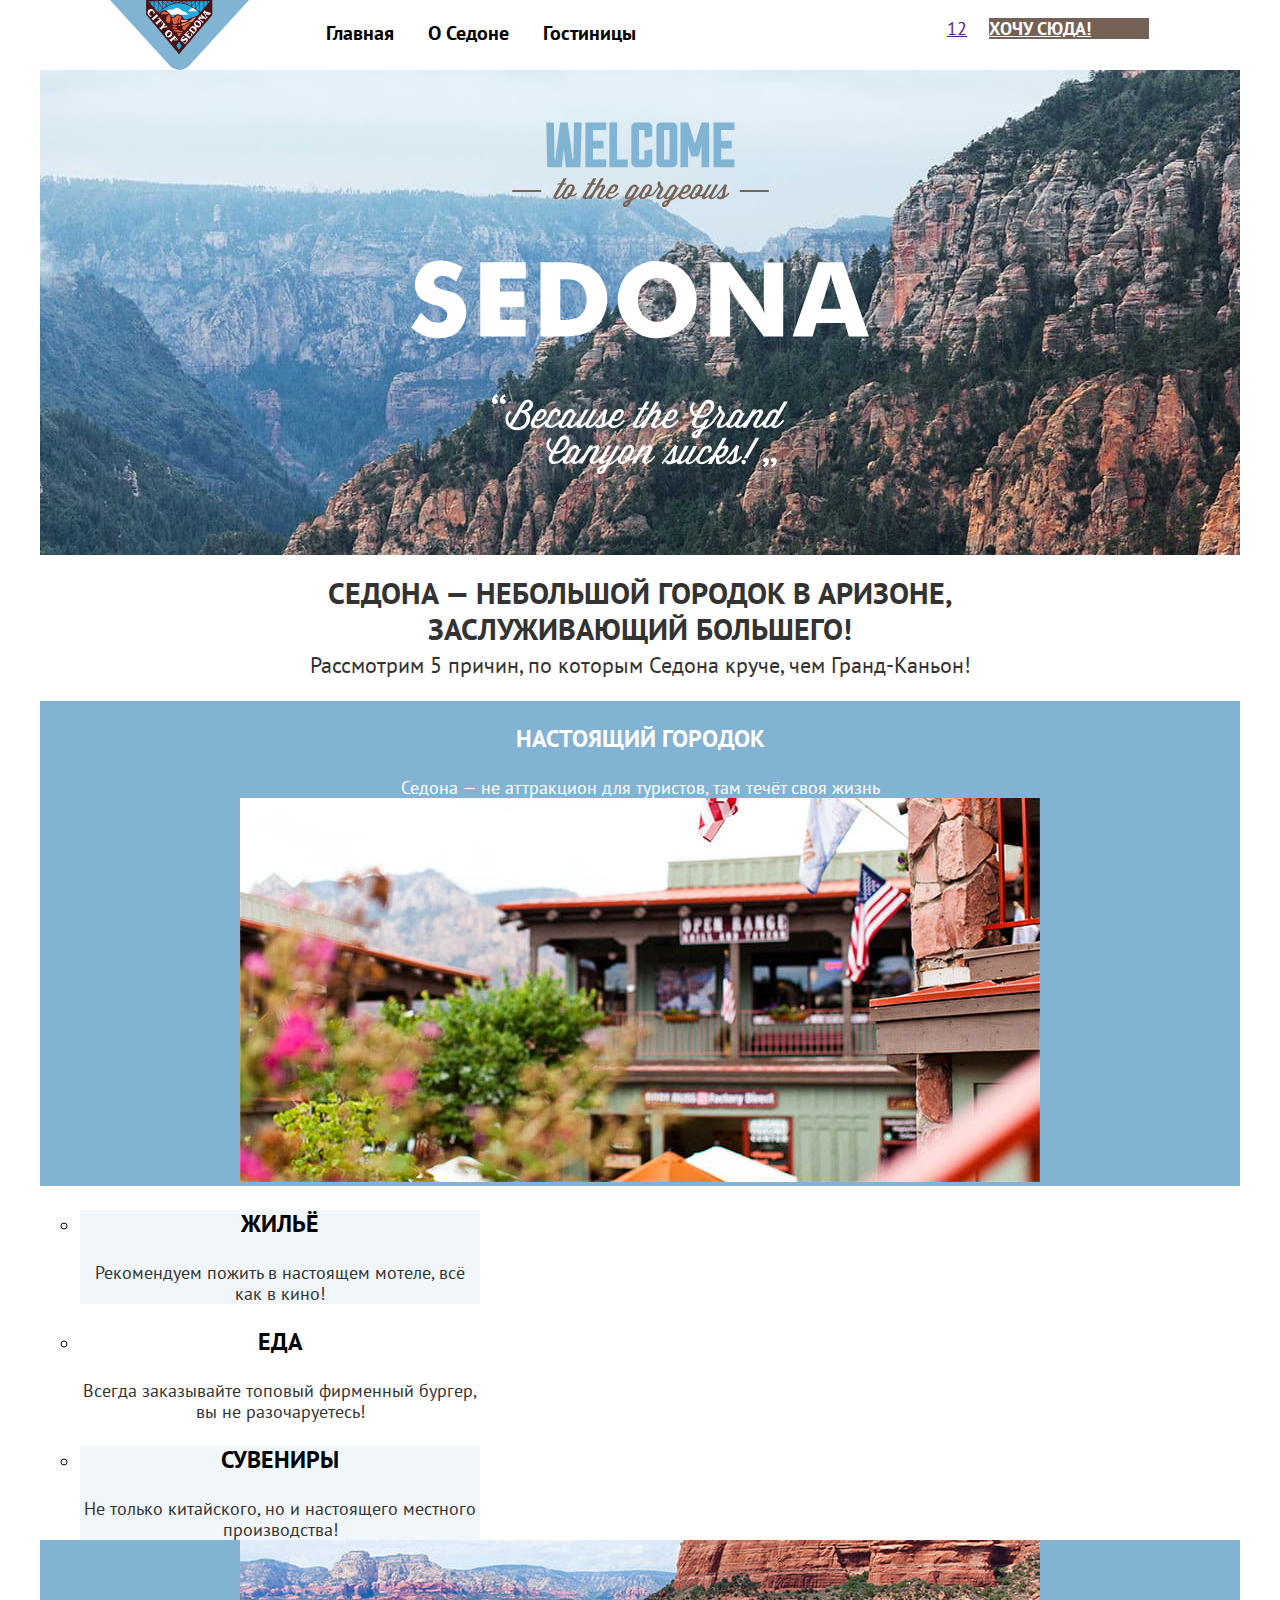
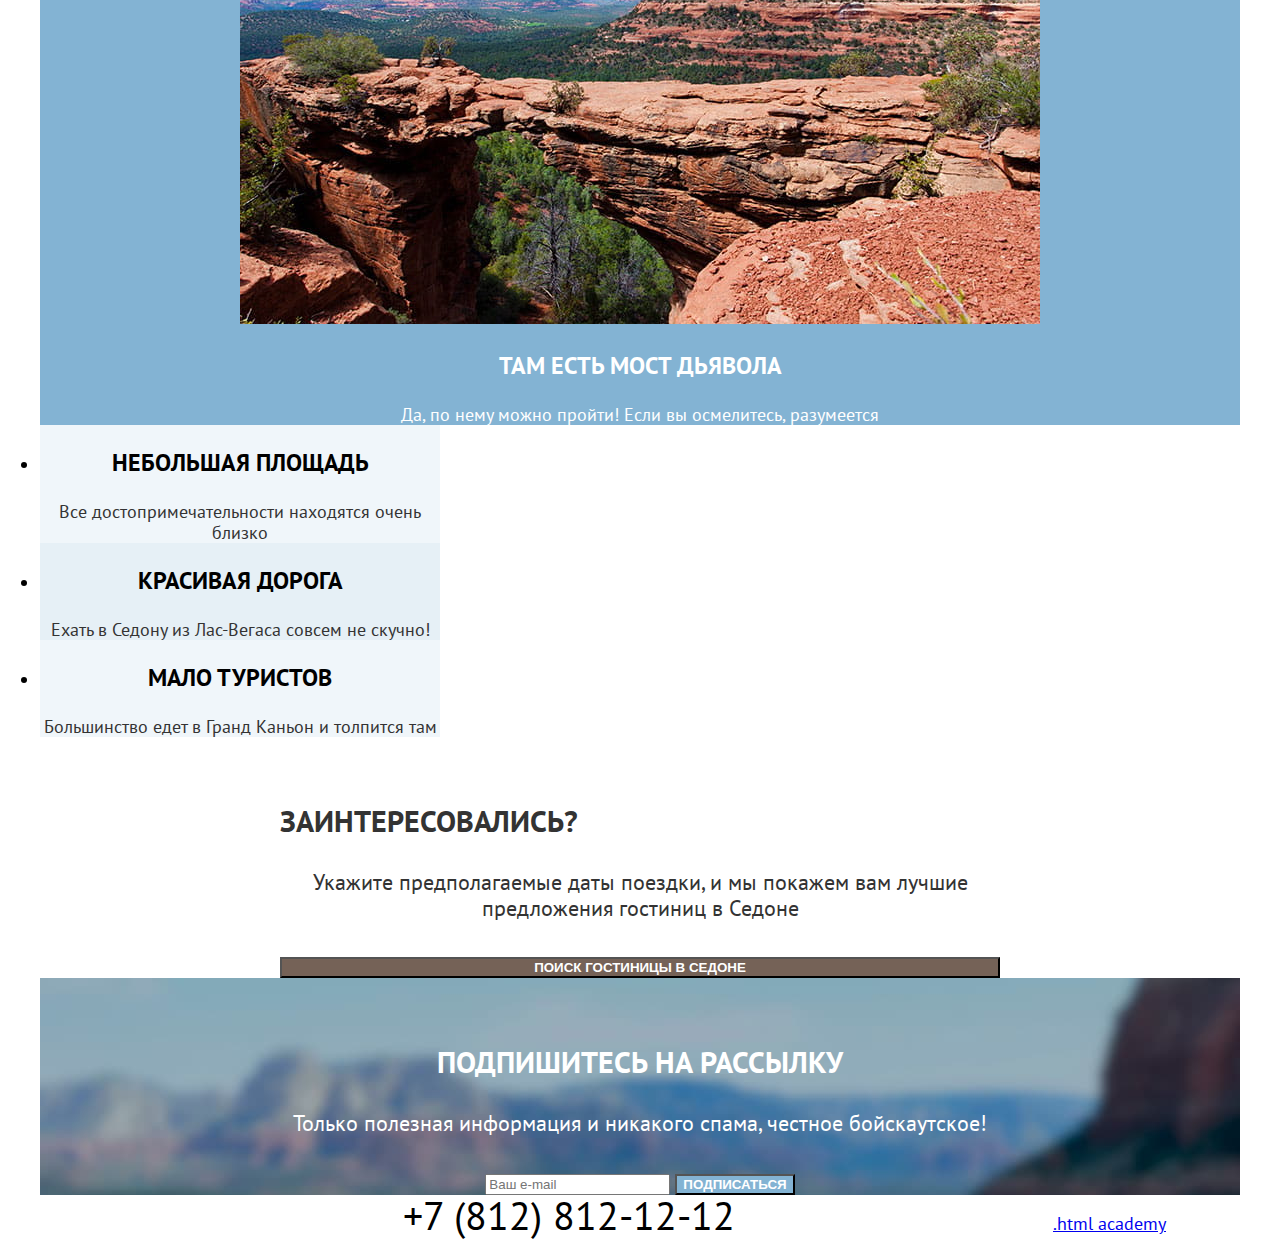
<file: index.html>
<!DOCTYPE html>
<html lang="ru">

<head>
    <meta charset="UTF-8">
    <meta http-equiv="X-UA-Compatible" content="IE=edge">
    <meta name="viewport" content="width=device-width, initial-scale=1.0">
    <title>Document</title>
    <link rel="stylesheet" href="/styles/style.css">
</head>

<body>
    <header class="main-header">
        <!-- Navigation -->
        <nav class="page-nav">
            <a href="" class="nav-logo"><img src="/images/header-logo.svg" alt="Логотип сайта Седоны" width="139"
                    height="70"></a>
            <ul class="nav-menu">
                <li class="nav-menu-item">
                    <a href="#" class="nav-menu-link">Главная</a>
                </li>
                <li class="nav-menu-item">
                    <a href="#" class="nav-menu-link">О Седоне</a>
                </li>
                <li class="nav-menu-item">
                    <a href="#" class="nav-menu-link">Гостиницы</a>
                </li>
            </ul>
            <ul class="user-menu">
                <li class="user-menu-item">
                    <a href="#" class="user-menu-button">
                        <span class="visually-hidden">Поиск</span>
                    </a>
                </li>
                <li class="user-menu-item">
                    <a href="" class="user-menu-button">
                        <span class="visually-hidden">Избранное</span>

                        <span class="user-menu-counter">12</span>
                    </a>
                </li>
                <li class="user-menu-item">
                    <a href="" class="button button-dark button-want-here">Хочу сюда!</a>
                </li>
            </ul>
        </nav>
    </header>

    <!-- Main Content-->
    <main class="index-main main-container">
        <div class="page-wrapper">
            <!-- Main header -->
            <header class="main-page-header">
                <h1 class="visually-hidden">Туристический город Седона</h1>
                <img src="/images/full-logo-index.svg" alt="Логотип сайта Седоны" width="458" height="352"
                    class="sedona-logo">
            </header>
            <!--Advantages-->
            <section class="advantages">
                <p class="text-intro">
                    <span class="intro-header">Седона — небольшой городок в Аризоне,
                        заслуживающий большего!</span>
                        <br>
                    <span class="intro-text">Рассмотрим 5 причин, по которым Седона круче, чем Гранд-Каньон!</span>
                </p>
                <h2 class="advantages-header visually-hidden">Преимущества</h2>
                <ul class="advantages-list">
                    <li class="advantages-item-big bg-blue">
                        <h3 class="advantages-item-header">Настоящий
                            городок</h3>
                        <span class="advantages-text">Седона — не аттракцион для туристов, там течёт
                            своя жизнь</span>
                        <img src="/images/photo-1.jpg" alt="Вид города Седоны" width="800" height="384">
                    </li>
                    <ul class="advantages-extra">
                        <li class="advantages-item bg-light-blue">
                            <h3 class="advantages-item-header">Жильё</h3>
                            <span class="advantages-text">Рекомендуем пожить в настоящем мотеле,
                                всё как в кино!</span>
                        </li>
                        <li class="advantages-item bg-white">
                            <h3 class="advantages-item-header">Еда</h3>
                            <span class="advantages-text">Всегда заказывайте
                                топовый фирменный бургер, вы не разочаруетесь!</span>
                        </li>
                        <li class="advantages-item bg-light-blue">
                            <h3 class="advantages-item-header">Сувениры</h3>
                            <span class="advantages-text">Не только китайского,
                                но и настоящего местного производства!</span>
                        </li>
                    </ul>
                    <li class="advantages-item-big bg-blue">
                        <img src="/images/photo-2.jpg" alt="Вид на Мост Дьявола" width="800" height="384">
                        <h3 class="advantages-item-header">Там есть
                            мост дьявола</h3>
                        <span class="advantages-text">Да, по нему можно пройти! Если вы осмелитесь, разумеется</span>
                    </li>
                    <li class="advantages-item bg-light-blue">
                        <h3 class="advantages-item-header">Небольшая площадь</h3>
                        <span class="advantages-text">Все достопримечательности находятся очень близко</span>
                    </li>
                    <li class="advantages-item bg-med-blue">
                        <h3 class="advantages-item-header">Красивая дорога</h3>
                        <span class="advantages-text">Ехать в Седону из Лас-Вегаса совсем не скучно!</span>
                    </li>
                    <li class="advantages-item bg-light-blue">
                        <h3 class="advantages-item-header">Мало туристов</h3>
                        <span class="advantages-text">Большинство едет в Гранд Каньон и толпится там</span>
                    </li>
                </ul>
            </section>
            <!--Hotel search-->
            <section class="hotel-search">
                <h2 class="visually-hidden">Поиск гостиниц</h2>
                <div class="hotel-search-wrapper">
                    <p class="hotel-search-content">
                        <h3 class="hotel-search-header">Заинтересовались?</h3>
                        <span class="hotel-search-text">Укажите предполагаемые даты поездки,
                            и мы покажем вам лучшие предложения гостиниц в Седоне
                        </span>
                    </p>
                    <button class="button button-dark">ПОИСК ГОСТИНИЦЫ В седоне</button>
                </div>
            </section>
            <!-- Subscription-->
            <section class="subscription">
                <h2 class="subscription visually-hidden">Подписка на рассылку</h2>
                <div class="subscription-wrapper">
                    <p class="subscription-content">
                        <h3 class="subscription-header">Подпишитесь на рассылку</h3>
                        <span class="subscription-text">Только полезная информация и никакого спама,
                            честное бойскаутское!</span>
                    </p>
                    <form class="subscription-form" action="https://echo.htmlacademy.ru/" method="post">
                        <input type="text" name="subscription-form" placeholder="Ваш e-mail">
                        <button class="button button-light">
                            Подписаться
                        </button>
                    </form>
                </div>
            </section>
        </div>
    </main>
    <!--Footer-->
    <footer class="page-footer">
        <div class="footer-wrapper">
        <section class="footer-socials">
            <a href="" class="social-icon">
                <span class="visually-hidden">Twitter</span>
            </a>
            <a href="" class="social-icon">
                <span class="visually-hidden">Facebook</span>
            </a>
            <a href="" class="social-icon">
                <span class="visually-hidden">Youtube</span>
            </a>
        </section>
        <a class="footer-phone" href="tel:+78128121212">+7 (812) 812-12-12</a>
        <p class="about-text"><a class="htmlacademy-link" href="https://htmlacademy.ru/">.html academy</a></p>
    </div>
    </footer>
</body>

</html>
</file>
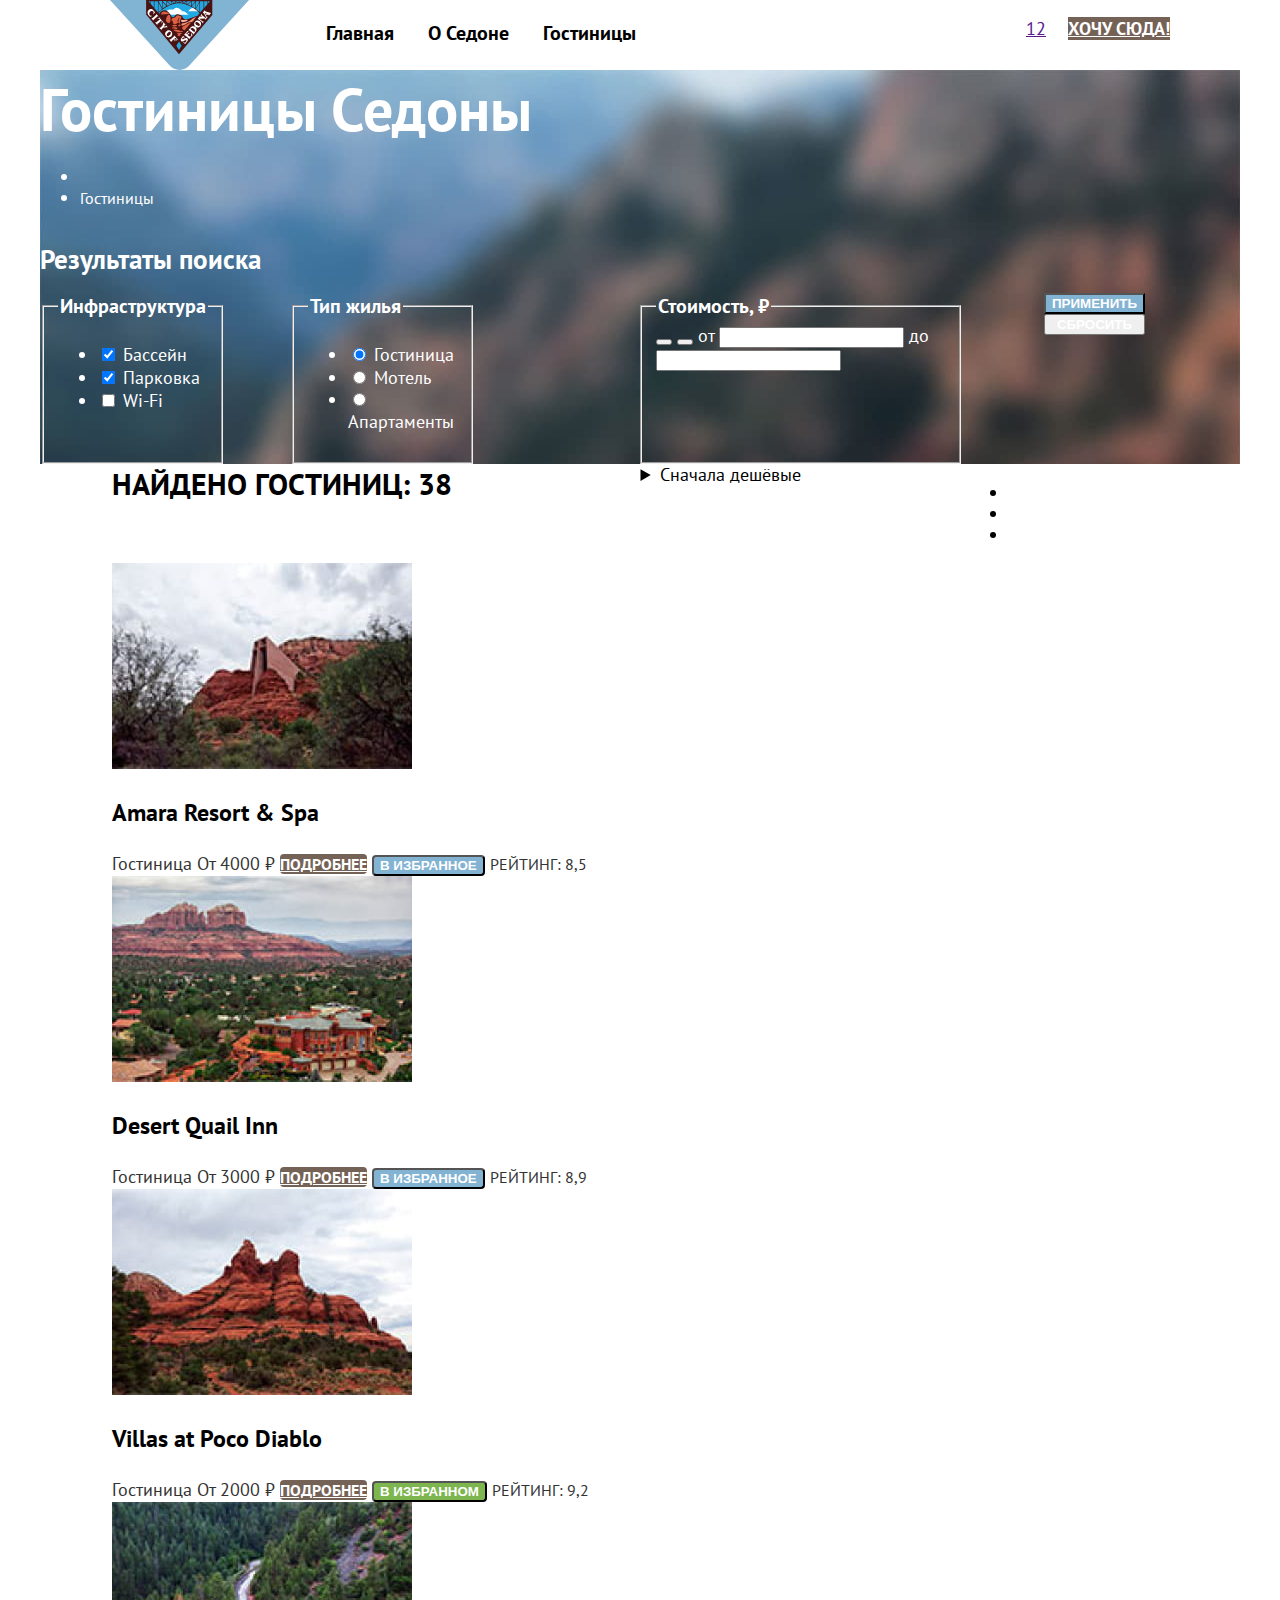
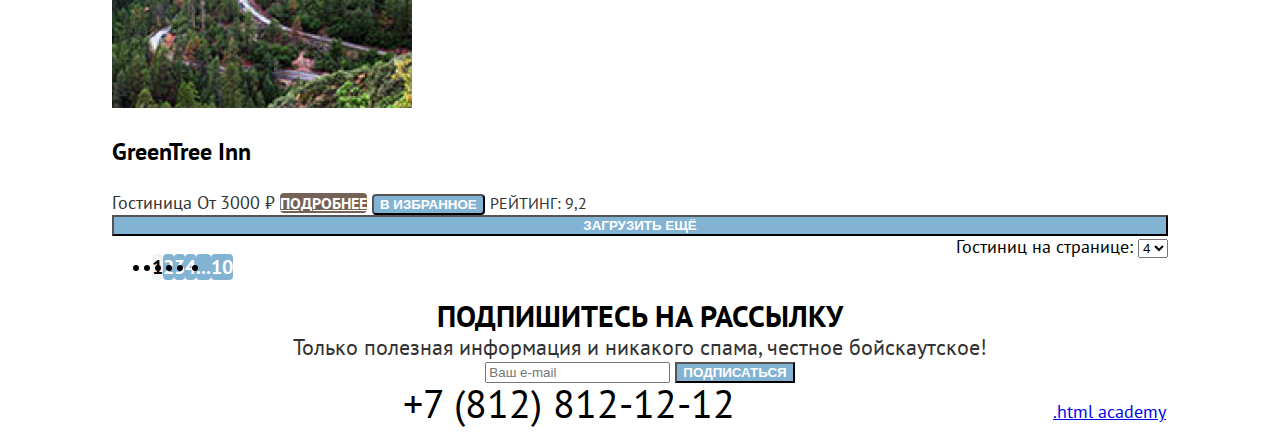
<file: catalog.html>
<!DOCTYPE html>
<html lang="ru">

<head>
    <meta charset="UTF-8">
    <meta http-equiv="X-UA-Compatible" content="IE=edge">
    <meta name="viewport" content="width=device-width, initial-scale=1.0">
    <title>Document</title>
    <link rel="stylesheet" href="/styles/style.css">
</head>

<body>
    <header class="main-header">
        <!-- Navigation -->
        <nav class="page-nav">
            <a href="" class="nav-logo"><img src="/images/header-logo.svg" alt="Логотип сайта Седоны" width="139"
                    height="70"></a>
            <ul class="nav-menu">
                <li class="nav-menu-item">
                    <a href="index.html" class="nav-menu-link">Главная</a>
                </li>
                <li class="nav-menu-item">
                    <a href="" class="nav-menu-link">О Седоне</a>
                </li>
                <li class="nav-menu-item">
                    <a href="" class="nav-menu-link">Гостиницы</a>
                </li>
            </ul>
            <ul class="user-menu">
                <li class="user-menu-item">
                    <a href="" class="user-menu-button">
                        <span class="visually-hidden">Поиск</span>
                    </a>
                </li>
                <li class="user-menu-item">
                    <a href="" class="user-menu-button">
                        <span class="visually-hidden">Избранное</span>

                        <span class="user-menu-counter">12</span>
                    </a>
                </li>
                <li class="user-menu-item">
                    <a href="" class="button button-dark">Хочу сюда!</a>
                </li>
            </ul>
        </nav>
    </header>
    <!--Catalog Page-->
    <main class="catalog-page">
        <div class="page-wrapper">
            <section class="filters">
                <header class="catalog-header">
                    <h1 class="catalog-header-text">
                        Гостиницы Седоны
                    </h1>
                    <ul class="crumbs-list">
                        <li class="crumbs-item">
                            <a href="index.html" class="crumbs-link visually-hidden">Home</a>
                        </li>
                        <li class="crumbs-item">
                            <a class="crumbs-link crumbs-link-current">Гостиницы</a>
                        </li>
                    </ul>
                </header>
                <h2 class="filter-header">Результаты поиска</h2>
                <!--Filters-->
                <form class="catalog-filter" action="https://echo.htmlacademy.ru/" method="get">
                    <fieldset class="filter-form">
                        <legend class="filter-name">Инфраструктура</legend>
                        <ul class="filter-list">
                            <li class="filter-item">
                                <label class="control">
                                    <input type="checkbox" class="control-input" name="pool" checked>
                                    <span class="control-label">Бассейн</span>
                                </label>
                            </li>
                            <li class="filter-item">
                                <label class="control">
                                    <input type="checkbox" class="control-input" name="parking" checked>
                                    <span class="control-label">Парковка</span>
                                </label>
                            </li>
                            <li class="filter-item">
                                <label class="control">
                                    <input type="checkbox" class="control-input" name="Wi-Fi">
                                    <span class="control-label">Wi-Fi</span>
                            </li>
                        </ul>
                        </label>
                    </fieldset>
                    <fieldset class="filter-form">
                        <legend class="filter-name">Тип жилья</legend>
                        <ul class="filter-list">
                            <li class="filter-item">
                                <label class="control">
                                    <input type="radio" class="filter-radio" value="hotel" name="hotels-group" checked>
                                    <span class="control-label">Гостиница</span>
                                </label>
                            </li>
                            <li class="filter-item">
                                <label class="control">
                                    <input type="radio" class="filter-radio" value="motel" name="hotels-group">
                                    <span class="control-label">Мотель</span>
                                </label>
                            </li>
                            <li class="filter-item">
                                <label class="control">
                                    <input type="radio" class="filter-radio" value="apartments" name="hotels-group">
                                    <span class="control-label">Апартаменты</span>
                                </label>
                            </li>
                        </ul>
                    </fieldset>
                    <fieldset class="filter-form-toggle">
                        <legend class="filter-name">Стоимость, ₽</legend>
                        <button class="range-toggle range-min">
                            <span class="visually-hidden">Изменить минимальную цену
                            </span>
                        </button>
                        <button class="range-toggle range-max">
                            <span class="visually-hidden">Изменить максимальную цену
                            </span>
                        </button>
                        <label class="filter-label"> от
                            <input type="number" class="filter-input" name="min-price">
                        </label>
                        <label class="filter-label"> до
                            <input type="number" class="filter-input" name="max-price">
                        </label>
                    </fieldset>
                    <div class="form-button-wrapper">
                    <button class="button button-light" type="submit">Применить</button>
                    <button class="button button-reset" type="reset">Сбросить</button>
                </div>
                </form>
            </section>
            <section class="hotels-display">
                <div class="catalog-wrapper">
                <div class="sorting">
                    <span class="search-result">
                        Найдено гостиниц: 38
                    </span>
                    <details class="select catalog-select">
                        <summary class="select-button">Сначала дешёвые</summary>
            
                        <ul class="select-menu">
                          <li class="select-item select-item-active">
                            <a class="select-option" href="#">Сначала дешёвые</a>
                          </li>
                          <li class="select-item">
                            <a class="select-option" href="#">Сначала дорогие</a>
                          </li>
                          <li class="select-item">
                            <a class="select-option" href="#">Сначала популярные</a>
                          </li>
                          <li class="select-item">
                            <a class="select-option" href="#">Сначала комфортные</a>
                          </li>
                        </ul>
                      </details>
                    <ul class="display-buttons-list">
                        <li class="display-buttons-item">
                            <a href="#" class="display-buttons-link">
                                <span class="visually-hidden">Показать карточки</span>
                            </a>
                        </li>
                        <li class="display-buttons-item">
                            <a href="#" class="display-buttons-link">
                                <span class="visually-hidden">Показать слайдшоу</span>
                            </a>
                        </li>
                        <li class="display-buttons-item">
                            <a href="#" class="display-buttons-link">
                                <span class="visually-hidden">Показать список</span>
                            </a>
                        </li>
                    </ul>
                </div>
                <div class="hotel-card">
                    <a href="" class="hotel-card-link">
                        <img src="/images/hotels/hotel-1.jpg" alt="Гостиница Amara" class="hotel-image" width="300"
                            height="206">
                        <h3 class="hotel-name">Amara Resort & Spa</h3>
                        <span class="hotel-type">Гостиница</span>
                        <span class="hotel-price">От 4000 ₽</span>
                        <a href="" class="button hotel-more">подробнее</a>
                        <button class="button to-favourite">В избранное</button>
                        <span class="hotel-rating">Рейтинг: 8,5</span>
                    </a>
                </div>
                <div class="hotel-card">
                    <a href="" class="hotel-card-link">
                        <img src="/images/hotels/hotel-2.jpg" alt="Гостиница Desert Quail" class="hotel-image"
                            width="300" height="206">
                        <h3 class="hotel-name">Desert Quail Inn</h3>
                        <span class="hotel-type">Гостиница</span>
                        <span class="hotel-price">От 3000 ₽</span>
                        <a href="" class="button hotel-more">подробнее</a>
                        <button class="button to-favourite">В избранное</button>
                        <span class="hotel-rating">Рейтинг: 8,9</span>
                    </a>
                </div>
                <div class="hotel-card">
                    <a href="" class="hotel-card-link">
                        <img src="/images/hotels/hotel-3 (1).jpg" alt="Villas at Poco Diablo" class="hotel-image"
                            width="300" height="206">
                        <h3 class="hotel-name">Villas at Poco Diablo</h3>
                        <span class="hotel-type">Гостиница</span>
                        <span class="hotel-price">От 2000 ₽</span>
                        <a href="" class="button hotel-more">подробнее</a>
                        <button class="button favourite">В избранном</button>
                        <span class="hotel-rating">Рейтинг: 9,2 </span>
                    </a>
                </div>
                <div class="hotel-card">
                    <a href="" class="hotel-card-link">
                        <img src="/images/hotels/hotel-4.jpg" alt="GreenTree Inn" class="hotel-image" width="300"
                            height="206">
                        <h3 class="hotel-name">GreenTree Inn</h3>
                        <span class="hotel-type">Гостиница</span>
                        <span class="hotel-price">От 3000 ₽</span>
                        <a href="" class="button hotel-more">подробнее</a>
                        <button class="button to-favourite">В избранное</button>
                        <span class="hotel-rating">Рейтинг: 9,2 </span>
                    </a>
                </div>
                <button class="button button-light button-load-more">Загрузить ещё</button>
            </div>
            </section>
            <!--Pagination-->
            <section class="pagination">
                <ul class="pagination-list">
                    <li class="pagination-item pagination-item-current">
                        <a class="pagination-link pagination-current">1</a>
                    </li>
                    <li class="pagination-item">
                        <a class="pagination-link" href="#">2</a>
                    </li>
                    <li class="pagination-item">
                        <a class="pagination-link" href="#">3</a>
                    </li>
                    <li class="pagination-item">
                        <a class="pagination-link" href="#">4</a>
                    </li>
                    <li class="pagination-item">
                        <a class="pagination-link" href="#">...</a>
                    </li>
                    <li class="pagination-item">
                        <a class="pagination-link" href="#">10</a>
                    </li>
                </ul>
                <form class="hotels-counter">
                    <label for="count" class="hotels-counter-label">
                        <span class="hotes-counter-text">Гостиниц на странице:</span>
                        <select name="hotels-counter-list" id="count">
                            <option value="4" class="counter-item">4</option>
                        </select>
                    </label>
                </form>
            </section>


            <!--Subscription-->
            <section class="subscription-catalog">
                <h2 class="visually-hidden">Подписка на рассылку</h2>
                <div class="catalog-subscription-wrapper">
                <span class="catalog-subscription-header">Подпишитесь на рассылку</span>
                <span class="catalog-subscription-text">Только полезная информация и никакого спама,
                    честное бойскаутское!</span>
                <form class="catalog-subscription-form" action="https://echo.htmlacademy.ru/" method="post">
                    <input type="text" name="subscription-form" placeholder="Ваш e-mail">
                    <button class="button button-light">
                        Подписаться
                    </button>
                </form>
            </div>
            </section>
        </div>
    </main>
    <!--Footer-->
    <footer class="page-footer">
        <footer class="page-footer">
            <div class="footer-wrapper">
                <section class="footer-socials">
                    <a href="" class="social-icon">
                        <span class="visually-hidden">Twitter</span>
                    </a>
                    <a href="" class="social-icon">
                        <span class="visually-hidden">Facebook</span>
                    </a>
                    <a href="" class="social-icon">
                        <span class="visually-hidden">Youtube</span>
                    </a>
                </section>
                <a class="footer-phone" href="tel:+78128121212">+7 (812) 812-12-12</a>
                <p class="about-text"><a class="htmlacademy-link" href="https://htmlacademy.ru/">.html academy</a></p>
            </div>
        </footer>
</body>

</html>
</file>
<file: styles/style.css>
@font-face {
    font-family: "PT Sans";
    font-style: normal;
    font-weight: 400;
    src: url(/fonts/ptsans-400.woff2) format(woff2);
    font-display: swap;
}

@font-face {
    font-family: "PT Sans";
    font-style: normal;
    font-weight: 700;
    src: url(/fonts/ptsans-700.woff2) format(woff2);
    font-display: swap;
}

html {
    height: 100%;
}

body {
    margin: 0;
    display: flex;
    flex-direction: column;
    min-height: 100%;
    font-family: "PT Sans", sans-serif;
    font-size: 18px;
    line-height: 21px;
    background-color: #fff;
    color: #333333;
}

.button {
    text-transform: uppercase;
    color: #fff;
    font-weight: 700;
}

.button-dark {
    background-color: #756257;
}

.button-light {
    background-color: #83B3D3;
}


.visually-hidden {
    position: absolute;
    width: 1px;
    height: 1px;
    margin: -1px;
    padding: 0;
    border: 0;
    clip: rect(0 0 0 0);
    overflow: hidden;
  }

/*Header*/

.main-header {
    background-color: #fff;
    color: #000;
    height: 70px;
    width: 1200px;
    margin: 0 auto;
}

.page-nav {
    display: flex;
    width: 1060px;
    margin: 0 auto;
}

.nav-logo {
    margin-right: 30px;
}

.nav-menu {
    display: flex;
    flex-wrap: wrap;
    width: 345px;
    margin: 0;
    padding: 0;
    margin-left: 30px;
}

.nav-menu-item {
    list-style-type: none;
}

.nav-menu-link {
    display: block;
    color: #000;
    font-weight: 700;
    font-size: 20px;
    line-height: 26px;
    text-decoration: none;
    padding: 20px 17px;
}

.user-menu {
    max-width: 265px;
    margin-left: auto;
    display: flex;
    list-style-type: none;
}

.user-menu-item .user-menu-button {
    display: block;
    width: 42px;
    height: 66px;
}

.button-want-here{
    display: block;
    width: 160px;
    margin-right: 70px;
}

.main-page-header {
    padding-top: 52px;
    padding-bottom: 83px;
    margin: 0;
    background-color: #fff;
    color: #000;
    background-image: url("/images/index-background.jpg");
    background-repeat: no-repeat;
    background-size: 100% auto;
}

.text-intro {
    width: 720px;
    text-align: center;
    align-self: center;
}

.intro-header {
    text-transform: uppercase;
    font-weight: 700;
    font-size: 30px;
    line-height: 36px;
}

.intro-text {
    font-size: 22px;
    line-height: 36px;
}
/* Main */

.main-container {
    flex-grow: 1;
}

.page-wrapper {
    width: 1200px;
    margin: 0 auto;
}

.sedona-logo{
    display: block;
    margin: 0 auto;
}

/* Advantages */

.advantages{
    display: flex;
    flex-direction: column;

}

.advantages-list {
    margin: 0;
    padding: 0;
    display: flex;
    flex-direction: column;
}

.bg-blue {
    background-color: #83B3D3;
    color: #fff;
}

.bg-light-blue {
    background: rgba(131, 179, 211, 0.12);
    color: #000;
}

.bg-med-blue {
    background: rgba(131, 179, 211, 0.2);
    color: #000;
}

.bg-white {
    background-color: #fff;
    color: #000;
}
.advantages-item-big{
    width: 1200px;
    text-align: center;
}
.advantages-item {
    width: 400px;
    text-align: center;
}

.advantages-content {
    text-align: center;
}

.advantages-item-header {
    text-transform: uppercase;
    font-weight: 700;
    font-size: 24px;
    line-height: 28px;

}

.advantages-text {
    font-size: 18px;
    line-height: 21px;
}

.bg-light-blue>.advantages-text {
    color: #333333;
}

.bg-med-blue>.advantages-text {
    color: #333333;
}

.bg-white>.advantages-text {
    color: #333333;
}

/* Hotel Search */

.hotel-search {
    display: flex;
    flex-direction: column;
}

.hotel-search-wrapper {
    display: flex;
    flex-direction: column;
    width: 720px;
    margin: 0 auto;
    justify-content: center;
}

.hotel-search-content {
    text-align: center;
}

.hotel-search-header {
    font-weight: 700;
    font-size: 30px;
    line-height: 36px;
    text-transform: uppercase;

}

.hotel-search-text {
    font-size: 22px;
    line-height: 26px;
    text-align: center;
    color: #333333;
}

/* Subscrption */

.subscription {
    background-image: url("/images/mail-background.jpg");
    background-repeat: no-repeat;
    background-size: 100% auto;
    text-align: center;
}

.subscription-wrapper {
    display: flex;
    flex-direction: column;
    width: 800px;
    margin: 0 auto;
    align-items: center;
}

.subscription-content {
    text-align: center;
    color: #fff;
}

.subscription-header {
    font-weight: 700;
    font-size: 30px;
    line-height: 36px;
    text-transform: uppercase;
    color: #fff;
}

.subscription-text {
    font-size: 22px;
    line-height: 26px;
    color: #fff;
}

/* Catalog */
.catalog-page {
    background-color: #fff;
    color: #000;
}

.catalog-header-text {
    font-weight: 700;
    font-size: 60px;
    line-height: 78px;
    color: #fff;
}

.crumbs-link {
    font-weight: 400;
    font-size: 16px;
    line-height: 21px;
    text-decoration: none;
    color: #fff;
}

/* Filters */

.filters {
    display: flex;
    flex-direction: column;
    background-image: url("/images/catalog-background.jpg");
    background-repeat: no-repeat;
    background-size: 100% auto;
    color: #fff;
}

.catalog-header-text{
    margin: 0;
    padding: 0;
}

.catalog-filter {
    width: 1200px;
    display: flex;
    margin: 0 auto;
    justify-items: space-between;
}

.filter-form {
    width: 150px;
    margin-right: 67px;
}

.filter-form-toggle {
    width: 290px;
    margin-left: 100px;
}

.form-button-wrapper{
    display: flex;
    flex-direction: column;
    margin-left: 81px;
}

.filter-name {
    font-weight: 700;
    font-size: 20px;
    line-height: 26px;
}

.control-label {
    font-weight: 400;
    font-size: 18px;
    line-height: 23px;
    color: #fff;
}

/* Search Results */

.sorting{
    display: flex;
    width: 1057px;    
    justify-content: space-between;

}

.catalog-wrapper{
    display: flex;
    flex-direction: column;
    width: 1056px;
    margin: 0 auto;

}

.search-result {
    display: block;
    width: 50%;
    font-weight: 700;
    font-size: 30px;
    line-height: 39px;
    text-transform: uppercase;
    color: #000;
}

.catalog-select {
    width: 287px;
    margin-right: auto;
  }

.display-buttons-list{
    width: 160px;
}

.hotel-card-link {
    text-decoration: none;
}

.hotel-name {
    font-weight: 700;
    font-size: 24px;
    line-height: 31px;
    color: #000;
}

.hotel-type {
    font-weight: 400;
    font-size: 18px;
    line-height: 23px;
    color: #333333;
}

.hotel-price {
    font-weight: 400;
    font-size: 18px;
    line-height: 23px;
    color: #333333;
}

.hotel-rating {
    font-size: 16px;
    line-height: 21px;
    text-align: center;
    text-transform: uppercase;
    color: #333333;
}

.hotel-more {
    font-size: 16px;
    line-height: 21px;
    text-align: center;
    text-transform: uppercase;
    color: #FFFFFF;
    background-color: #756257;
    border-radius: 4px;
}

.to-favourite {
    background: #83B3D3;
    border-radius: 4px;
    text-align: center;
    color: #fff;
}

.favourite {
    text-align: center;
    text-transform: uppercase;
    color: #FFFFFF;
    background: #7DB54F;
    border-radius: 4px;
}

/* Pagination */

.pagination {
    display: flex;
    width: 1056px;
    margin: 0 auto;
    justify-content: space-between;
}

.pagination-list{
    display: flex;
    margin-right: auto;
}

.pagination-link {
    color: #fff;
    text-decoration: none;
    font-weight: 700;
    font-size: 20px;
    line-height: 26px;
    background: #83B3D3;
    border-radius: 4px;
}

.pagination-current {
    background: #F2F2F2;
    border-radius: 4px;
    text-decoration: none;
    font-weight: 700;
    font-size: 20px;
    line-height: 26px;
    color: #000;
}

.hoters-counter{
    width: 386px;
    margin-left: auto;
}
.hotels-counter-text {
    font-weight: 400;
    font-size: 18px;
    line-height: 23px;
    color: #333333;
}

/* Catalog subscription */

.catalog-subscription-wrapper{
    display: flex;
    flex-direction: column;
    align-items: center;
    width: 800px;
    margin: 0 auto;
}

.catalog-subscription-header {
    font-weight: 700;
    font-size: 30px;
    line-height: 36px;
    text-align: center;
    text-transform: uppercase;
    color: #000000
}

.catalog-subscription-text {
    font-weight: 400;
    font-size: 22px;
    line-height: 26px;
    text-align: center;
    color: #333333;
}

/* Footer*/

.footer-wrapper {
    display: flex;
    width: 1200px;
    margin: 0 auto;
}

.footer-socials {
    width: 109px;
    margin-right: 60px;
}

.footer-phone {
    width: 720px;
    font-weight: 400;
    font-size: 40px;
    line-height: 40px;
    text-align: center;
    text-transform: uppercase;
    color: #000;
    text-decoration: none;
}

.about-text{
    margin-left: auto;
    width: 115px;
    margin-right: 72px;
}
</file>
